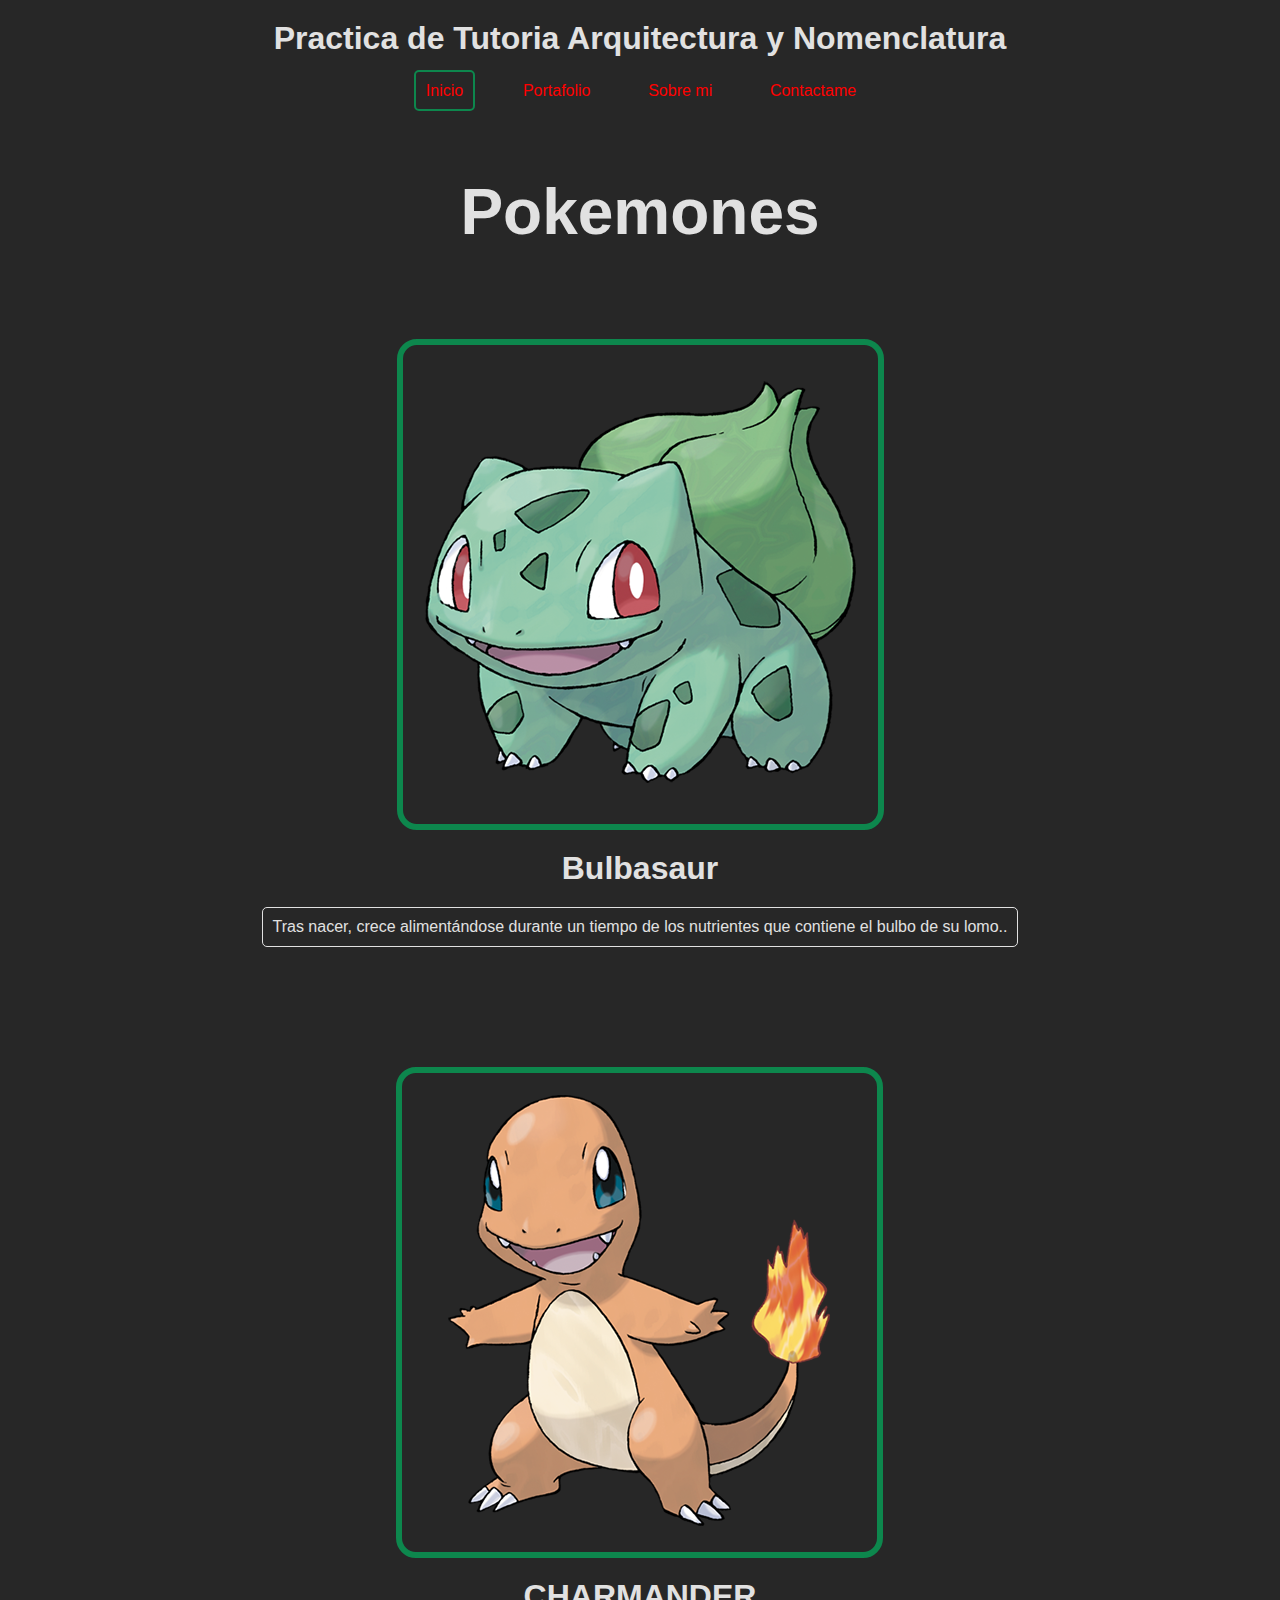
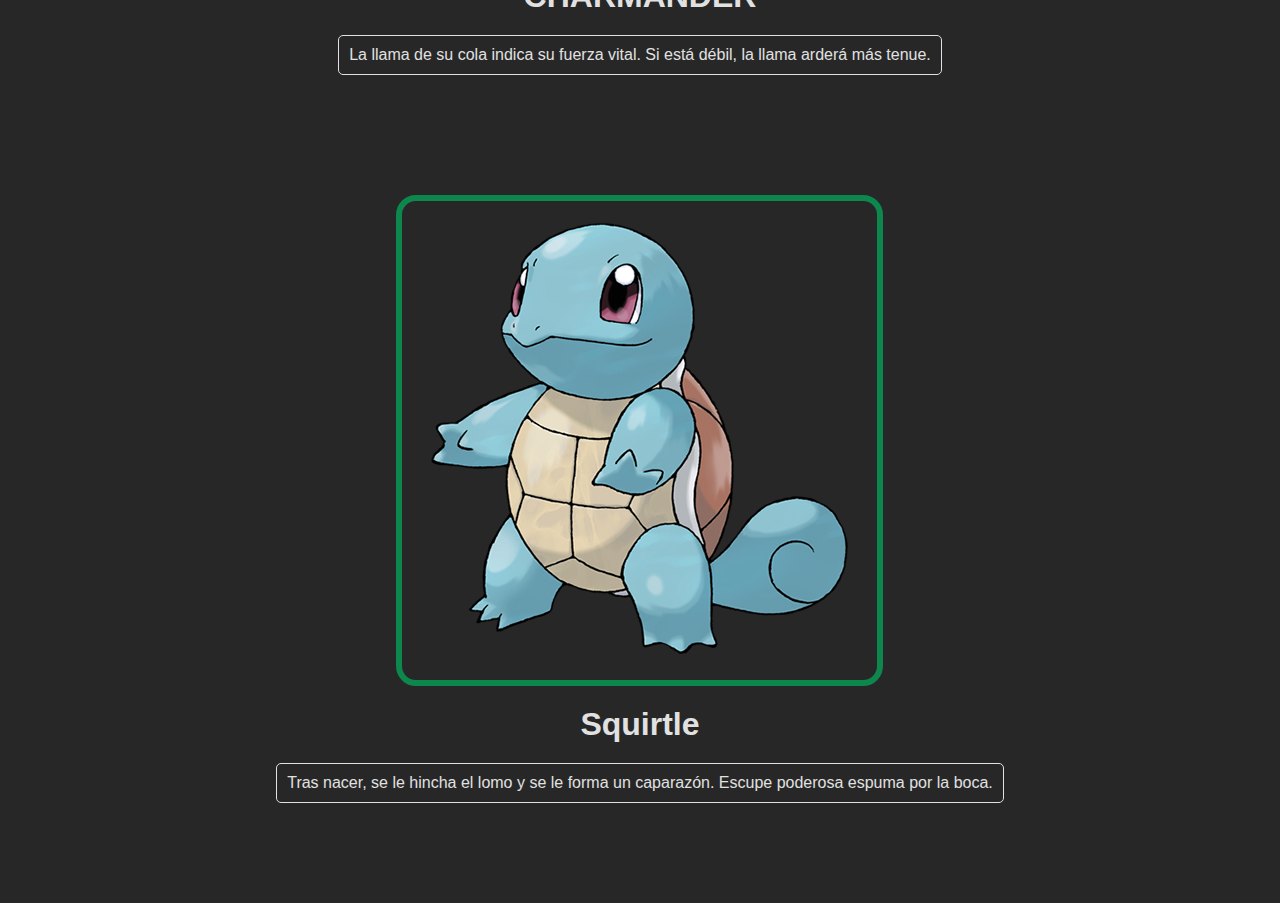
<file: index.html>
<!DOCTYPE html>
<html lang="en">
<head>
    <meta charset="UTF-8">
    <meta name="viewport" content="width=device-width, initial-scale=1.0">
    <title>Practica Tutoria</title>
    <link rel="stylesheet" href="style.css">
</head>
<body>  
    <header class="Header">
        <h1 class="Title">Practica de Tutoria Arquitectura y Nomenclatura</h1>
        <nav class="NavMain">
            <ul class="NavMain-list">
                <li class="NavMain-iten"><a href="./index.html" class="NavMain-link NavMain-link--target">Inicio</a></li>
                <li class="NavMain-iten"><a href="./Portafolio.html" class="NavMain-link">Portafolio</a></li>
                <li class="NavMain-iten"><a href="./Sobre_mi.html" class="NavMain-link">Sobre mi</a></li>
                <li class="NavMain-iten"><a href="./Contactame.html" class="NavMain-link">Contactame</a></li>
            </ul>
        </nav>
    </header>
  <main class="Main">
    <h2 class="TitleMain">Pokemones</h2>


    <section class="Pokemones">
        <picture class="Pokemones-images Pokemon--box">
            <img src="./img/bulbasaur.png" alt="">
        </picture>
            <h3 class="Pokemon-title">Bulbasaur</h3>
            <span class="Pokemon-description">Tras nacer, crece alimentándose durante un tiempo de los nutrientes que contiene el bulbo de su lomo..</span>
    </section>

    <section class="Pokemones">
        <picture class="Pokemones-images Pokemon--box">
            <img src="./img/charmander.png" alt="">
        </picture>
            <h3 class="Pokemon-title">CHARMANDER</h3>
            <span class="Pokemon-description">La llama de su cola indica su fuerza vital. Si está débil, la llama arderá más tenue.</span>
    </section>

    <section class="Pokemones">
        <picture class="Pokemones-images Pokemon--box">
            <img src="./img/squirtle.png" alt="">
        </picture>
            <h3 class="Pokemon-title">Squirtle</h3>
            <span class="Pokemon-description">Tras nacer, se le hincha el lomo y se le forma un caparazón. Escupe poderosa espuma por la boca.</span>
    </section>
  </main>
    
</body>
</html>
</file>
<file: style.css>
*,
*::after,
*::before {
  margin: 0;
  padding: 0;
  box-sizing: border-box;
}

body {
  font-family: "Franklin Gothic Medium", "Arial Narrow", Arial, sans-serif;
  font-size: 100%;
  background-color: rgb(39, 39, 39);
  color: rgb(225, 225, 225);
}

.Header {
  display: flex;
  flex-direction: column;
  align-items: center;
}
.Header .Title {
  margin: 20px;
}

.NavMain {
  width: 500px;
}
.NavMain-list {
  border: 3px;
  list-style: none;
  display: flex;
  justify-content: space-around;
  margin: 5px;
}
.NavMain-list .NavMain-link {
  text-decoration: none;
  padding: 10px;
  color: red;
}

.NavMain-link--target {
  border: 2px solid rgb(13, 135, 77);
  border-radius: 5px;
  align-items: center;
}

.Main {
  padding: 20px;
  margin: 20px;
  display: flex;
  flex-direction: column;
  align-items: center;
}

.TitleMain {
  font-size: 4rem;
  padding: 10px;
  margin: 20px;
}

.Pokemones {
  display: flex;
  flex-direction: column;
  align-items: center;
  margin: 30px;
  padding: 30px;
}
.Pokemones-images {
  border: 6px solid rgb(13, 135, 77);
  border-radius: 20px;
}

.Pokemon--box {
  animation: pulse 2s infinite;
}

@keyframes pulse {
  0%, 5% {
    transform: scale(1);
  }
  2% {
    transform: scale(1, 2);
  }
}
.Pokemon-title {
  font-size: 2rem;
  margin: 10px;
  padding: 10px;
}

.Pokemon-description {
  padding: 10px;
  border: 1px solid;
  border-radius: 5px;
}/*# sourceMappingURL=style.css.map */
</file>
